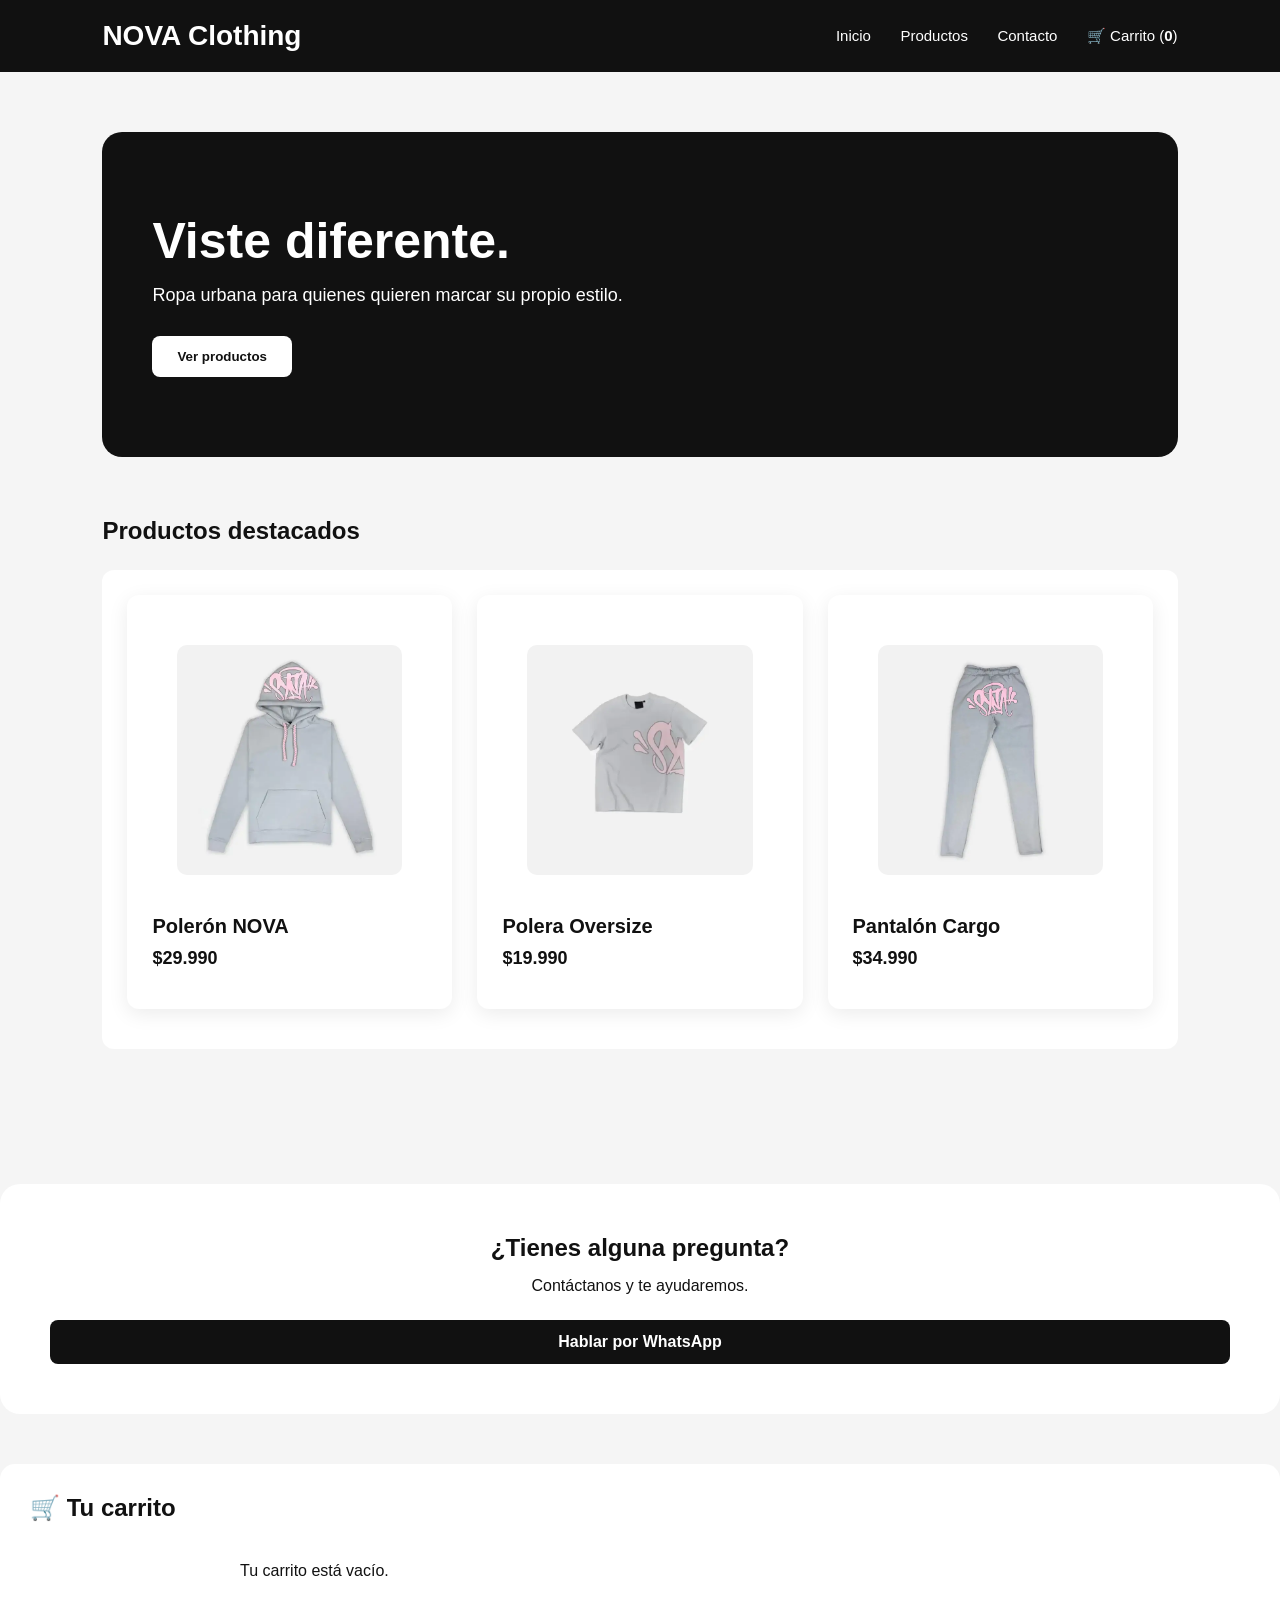
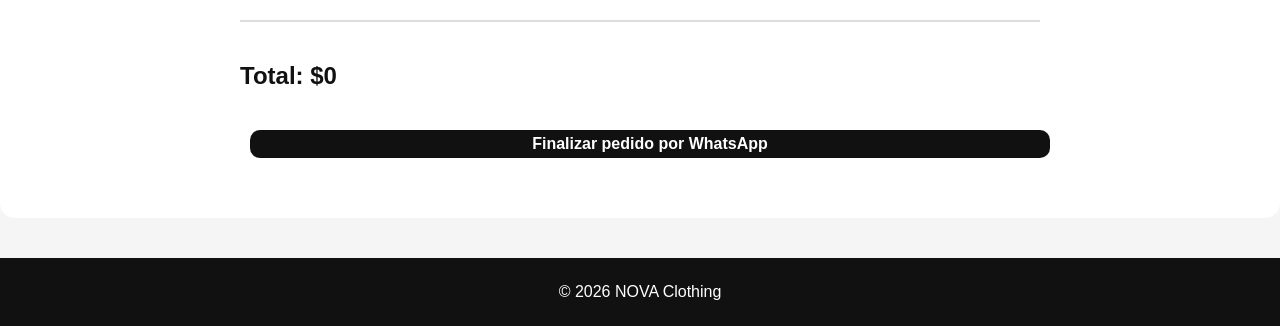
<file: index.html>
<!DOCTYPE html>
<html lang="es">
<head>
    <meta charset="UTF-8">
    <meta name="viewport" content="width=device-width, initial-scale=1.0">
    <title>NOVA Clothing</title>
    <link rel="stylesheet" href="style.css">
</head>

<body>

    <header>
        <h1>NOVA Clothing</h1>
        <nav>
            <a href="#inicio">Inicio</a>
            <a href="#productos">Productos</a>
            <a href="#contacto">Contacto</a>
            <a href="#carrito">🛒 Carrito (<span id="contador-carrito">0</span>)</a>
        </nav>
    </header>

    <main id="inicio">
        <section>
            <h2>Viste diferente.</h2>
            <p>Ropa urbana para quienes quieren marcar su propio estilo.</p>
            <button>Ver productos</button>
        </section>

        <section class="productos" id="productos">
    <h2>Productos destacados</h2>

    <div class="grid-productos">

        <div class="producto">

           <a href="producto.html?producto=poleron" class="link-producto">

               <div class="imagen-producto">
                   <img src="imagenes/poleron.jpg" alt="Polerón NOVA">
               </div>

               <h3>Polerón NOVA</h3>

           </a>

           <p>$29.990</p>

    </div>

        <div class="producto">

           <a href="producto.html?producto=polera" class="link-producto">

               <div class="imagen-producto">
                   <img src="imagenes/polera.jpg" alt="Polera Oversize">
               </div>

               <h3>Polera Oversize</h3>

           </a>

           <p>$19.990</p>

        </div>

            <div class="producto">

               <a href="producto.html?producto=cargo" class="link-producto">

                   <div class="imagen-producto">
                       <img src="imagenes/cargo.jpg" alt="Pantalón Cargo">
                   </div>

                   <h3>Pantalón Cargo</h3>

               </a>

               <p>$34.990</p>

            </div>  
 
    </div>
    </section>
    </main>
    <section class="contacto" id="contacto">
    <h2>¿Tienes alguna pregunta?</h2>
    <p>Contáctanos y te ayudaremos.</p>

    <a class="boton-comprar" href="https://wa.me/56912345678" target="_blank">
        Hablar por WhatsApp
    </a>
    </section>
    <section class="carrito" id="carrito">

        <h2>🛒 Tu carrito</h2>

        <div id="lista-carrito" class="lista-carrito">
            <p>Tu carrito está vacío.</p>
        </div>

        <div class="resumen-carrito">

            <h3>
                Total:
                <span id="total">$0</span>
            </h3>

            <button onclick="finalizarPedido()" class="finalizar">
                Finalizar pedido por WhatsApp
            </button>

        </div>

    </section>
    <footer>
        <p>© 2026 NOVA Clothing</p>
    </footer>

<script src="carrito.js"></script>
</body>
</html>
</file>
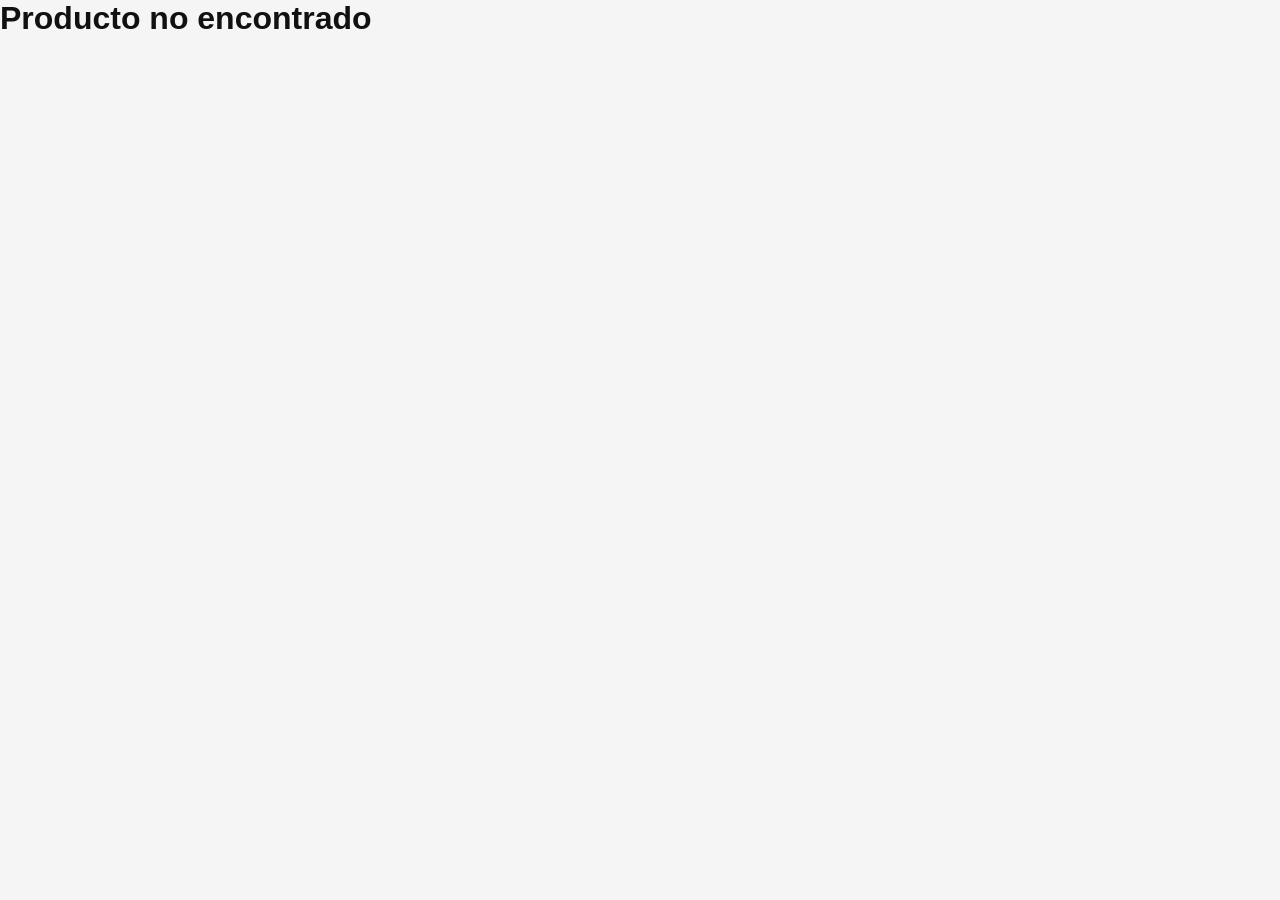
<file: producto.html>
<!DOCTYPE html>
<html lang="es">

<head>
    <meta charset="UTF-8">
    <meta name="viewport" content="width=device-width, initial-scale=1.0">

    <title>Polerón NOVA</title>

    <link rel="stylesheet" href="style.css">
</head>

<body>

    <header>
        <h1>NOVA Clothing</h1>

        <nav>
            <a href="index.html">Inicio</a>
            <a href="index.html#productos">Productos</a>
            <a href="index.html#carrito">🛒 Carrito</a>
        </nav>
    </header>


    <main class="pagina-producto">

        <div class="producto-imagen-grande">

            <img
                src="imagenes/poleron.jpg"
                alt="Polerón NOVA"
            >

        </div>


        <div class="informacion-producto">

            <h2>Polerón NOVA</h2>

            <p class="precio-producto">
                $29.990
            </p>

            <p>
                Polerón urbano NOVA Clothing.
                Cómodo y perfecto para cualquier ocasión.
            </p>


            <h3>Talla</h3>

            <div class="tallas">
            <div class="tallas"></div>
            </div>


            <p id="talla-seleccionada">
                Selecciona una talla
            </p>


            <h3>Cantidad</h3>

            <div class="cantidad">

                <button onclick="cambiarCantidad(-1)">
                    −
                </button>

                <span id="cantidad">
                    1
                </span>

                <button onclick="cambiarCantidad(1)">
                    +
                </button>

            </div>


            <button
                class="agregar-producto"
                onclick="agregarProducto()"
            >
                Agregar al carrito
            </button>

        </div>

    </main>


    <script src="producto.js"></script>

</body>

</html>
</file>
<file: style.css>
* {
    margin: 0;
    padding: 0;
    box-sizing: border-box;
}

body {
    font-family: Arial, sans-serif;
    background: #f5f5f5;
    color: #111;
}

header {
    background: #111;
    color: white;
    padding: 20px 8%;
    display: flex;
    justify-content: space-between;
    align-items: center;
}

header h1 {
    font-size: 28px;
}

nav a {
    color: white;
    text-decoration: none;
    margin-left: 25px;
    font-size: 15px;
}

main {
    padding: 60px 8%;
}

main section:first-child {
    background: #111;
    color: white;
    padding: 80px 50px;
    border-radius: 20px;
    margin-bottom: 60px;
}

main section:first-child h2 {
    font-size: 50px;
    margin-bottom: 15px;
}

main section:first-child p {
    font-size: 18px;
    margin-bottom: 30px;
}

button {
    background: white;
    color: #111;
    border: none;
    padding: 13px 25px;
    border-radius: 8px;
    cursor: pointer;
    font-weight: bold;
}

main section:nth-child(2) h2 {
    margin-bottom: 25px;
}

main section:nth-child(2) div {
    background: white;
    padding: 25px;
    margin-bottom: 15px;
    border-radius: 12px;
}

main section:nth-child(2) div h3 {
    margin-bottom: 10px;
}

main section:nth-child(2) div p {
    margin-bottom: 15px;
    font-weight: bold;
}

footer {
    background: #111;
    color: white;
    text-align: center;
    padding: 25px;
    margin-top: 40px;
}

.productos {
    margin-top: 20px;
}

.grid-productos {
    display: grid;
    grid-template-columns: repeat(3, 1fr);
    gap: 25px;
}

.producto {
    background: white;
    border-radius: 15px;
    padding: 15px;
    box-shadow: 0 5px 20px rgba(0, 0, 0, 0.08);
    transition: transform 0.2s;
}

.producto:hover {
    transform: translateY(-5px);
}

.imagen-producto {
    height: 280px;
    background: #e5e5e5;
    border-radius: 10px;
    display: flex;
    align-items: center;
    justify-content: center;
    margin-bottom: 18px;
}

.imagen-producto span {
    color: #777;
    font-weight: bold;
}

.producto h3 {
    font-size: 20px;
    margin-bottom: 8px;
}

.producto p {
    font-size: 18px;
    font-weight: bold;
    margin-bottom: 15px;
}

.producto button {
    background: #111;
    color: white;
    width: 100%;
}

.producto button:hover {
    opacity: 0.8;
}

.imagen-producto img {
    width: 100%;
    height: 100%;
    object-fit: cover;
    border-radius: 10px;
}

.boton-comprar {
    display: block;
    background: #111;
    color: white;
    text-align: center;
    text-decoration: none;
    padding: 13px;
    border-radius: 8px;
    font-weight: bold;
}

.boton-comprar:hover {
    opacity: 0.8;
}

.contacto {
    background: white;
    padding: 50px;
    margin-top: 60px;
    border-radius: 20px;
    text-align: center;
}

.contacto h2 {
    margin-bottom: 15px;
}

.contacto p {
    margin-bottom: 25px;
}

@media (max-width: 700px) {

    header {
        flex-direction: column;
        gap: 15px;
        text-align: center;
    }

    nav a {
        margin: 0 8px;
    }

    main {
        padding: 30px 5%;
    }

    main section:first-child {
        padding: 50px 25px;
    }

    main section:first-child h2 {
        font-size: 38px;
    }

    .grid-productos {
        grid-template-columns: 1fr;
    }

    .imagen-producto {
        height: 350px;
    }

    .contacto {
        padding: 35px 20px;
    }
}

.carrito {
    background: white;
    margin-top: 50px;
    padding: 30px;
    border-radius: 15px;
}

.carrito h2 {
    margin-bottom: 20px;
}

.carrito p {
    margin: 10px 0;
}

.carrito button {
    background: #111;
    color: white;
    padding: 5px 10px;
    margin-left: 10px;
}

.carrito h3 {
    margin-top: 20px;
    font-size: 22px;
}

#contador-carrito {
    font-weight: bold;
}

.finalizar {
    background: #111;
    color: white;
    width: 100%;
    margin-top: 20px;
    padding: 15px;
    font-size: 16px;
}

.pagina-producto {
    display: grid;
    grid-template-columns: 1fr 1fr;
    gap: 60px;
    align-items: center;
    max-width: 1100px;
    margin: auto;
}


.producto-imagen-grande {
    background: white;
    border-radius: 20px;
    padding: 20px;
}


.producto-imagen-grande img {
    width: 100%;
    max-height: 600px;
    object-fit: cover;
    border-radius: 15px;
}


.informacion-producto h2 {
    font-size: 42px;
    margin-bottom: 15px;
}


.precio-producto {
    font-size: 28px;
    font-weight: bold;
    margin-bottom: 25px;
}


.tallas {
    display: flex;
    gap: 10px;
    margin: 15px 0;
}


.tallas button {
    background: white;
    border: 2px solid #111;
    color: #111;
    min-width: 50px;
}


.tallas button:hover {
    background: #111;
    color: white;
}


.cantidad {
    display: flex;
    align-items: center;
    gap: 20px;
    margin: 15px 0 30px;
}


.cantidad span {
    font-size: 20px;
    font-weight: bold;
}


.agregar-producto {
    background: #111;
    color: white;
    width: 100%;
    padding: 17px;
    font-size: 16px;
}


@media (max-width: 700px) {

    .pagina-producto {
        grid-template-columns: 1fr;
        gap: 30px;
    }

    .informacion-producto h2 {
        font-size: 32px;
    }

}

.link-producto {
    text-decoration: none;
    color: inherit;
    display: block;
}

.link-producto h3 {
    transition: 0.2s;
}

.link-producto:hover h3 {
    opacity: 0.6;
}

/* CARRITO */

.lista-carrito {
    display: flex;
    flex-direction: column;
    gap: 15px;
    max-width: 800px;
    margin: 30px auto;
}

.item-carrito {
    background: white;
    padding: 20px;
    border-radius: 15px;
    display: flex;
    justify-content: space-between;
    align-items: center;
    box-shadow: 0 5px 20px rgba(0, 0, 0, 0.08);
}

.info-carrito {
    line-height: 1.6;
}

.info-carrito strong {
    font-size: 18px;
}

.eliminar-carrito {
    background: #111;
    color: white;
    border: none;
    padding: 8px 12px;
    border-radius: 8px;
    cursor: pointer;
}

.eliminar-carrito:hover {
    background: #444;
}

.resumen-carrito {
    max-width: 800px;
    margin: 30px auto;
    padding-top: 20px;
    border-top: 2px solid #ddd;
}

.resumen-carrito h3 {
    font-size: 24px;
    margin-bottom: 20px;
}

.finalizar {
    width: 100%;
    padding: 16px;
    background: #111;
    color: white;
    border: none;
    border-radius: 10px;
    font-size: 16px;
    cursor: pointer;
}

.finalizar:hover {
    opacity: 0.85;
}


/* CARRITO EN CELULAR */

@media (max-width: 700px) {

    .item-carrito {
        align-items: flex-start;
        gap: 15px;
    }

    .eliminar-carrito {
        flex-shrink: 0;
    }

}
</file>
